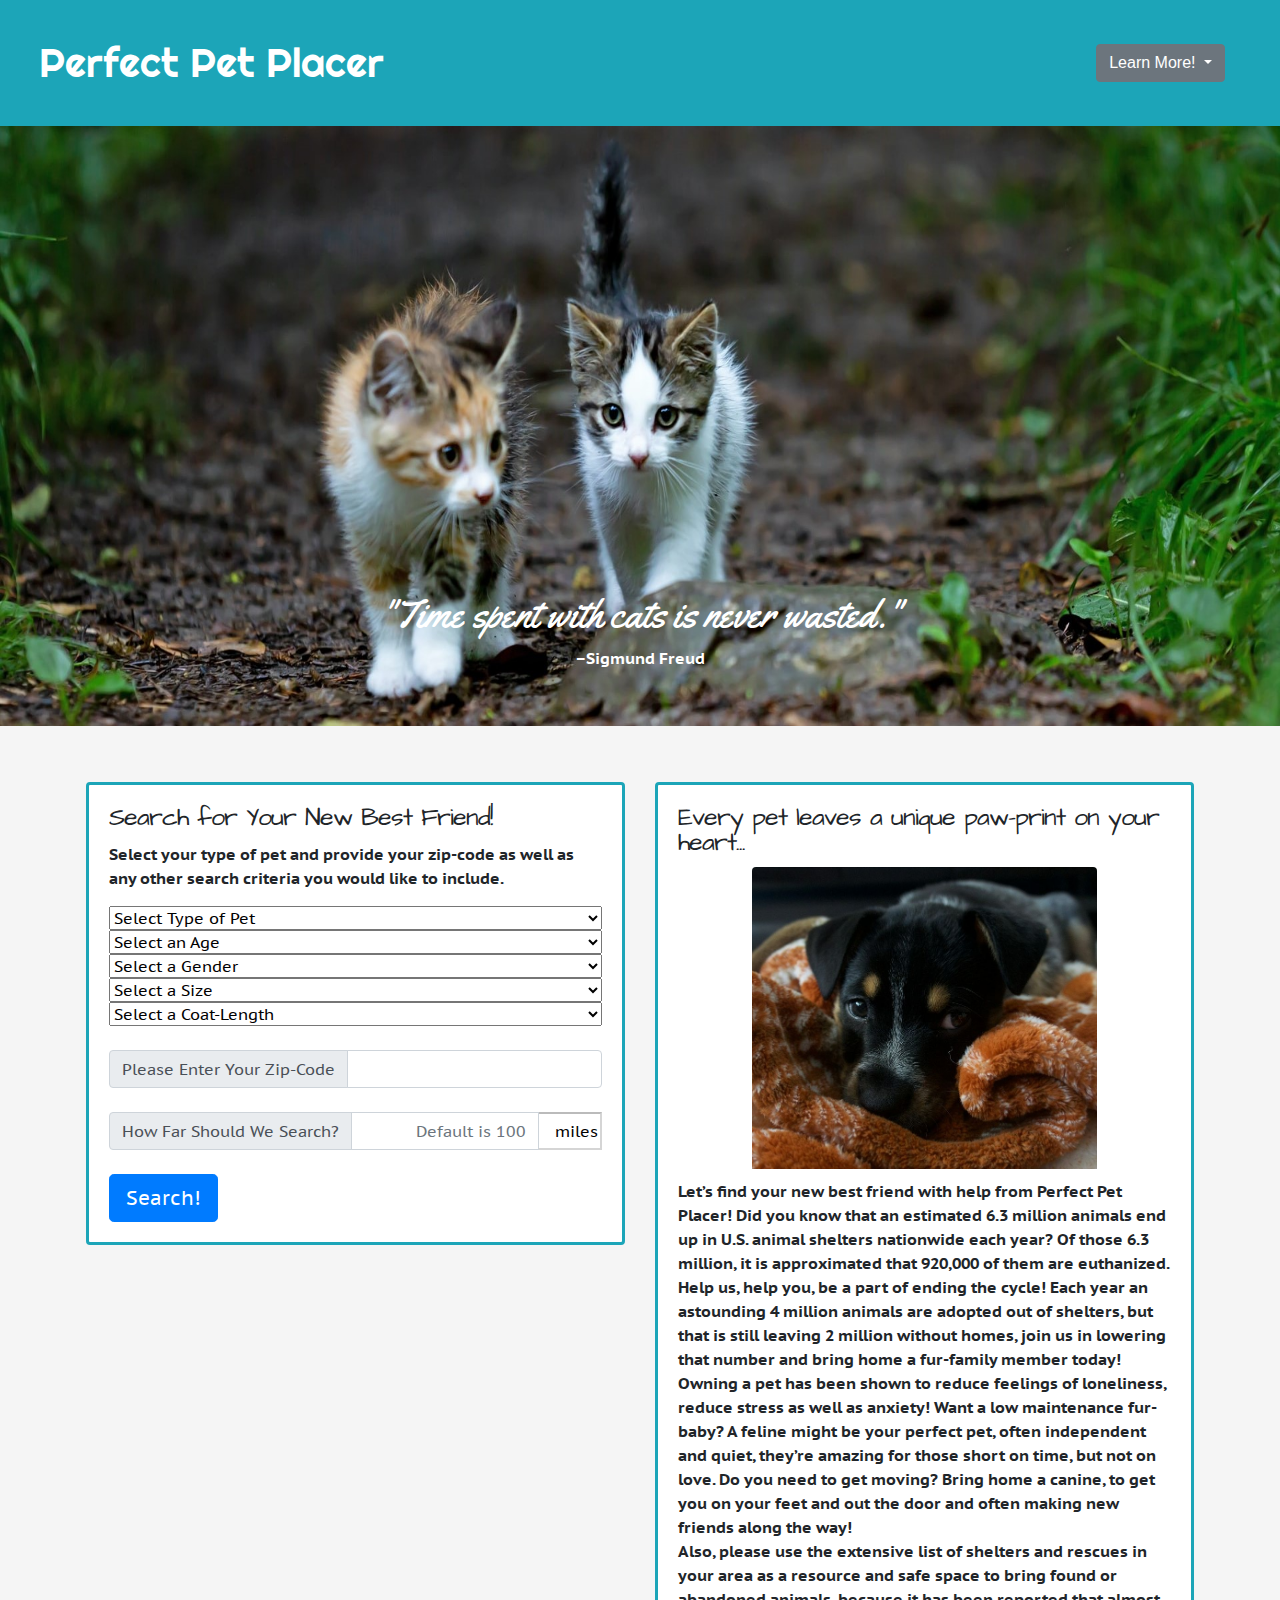
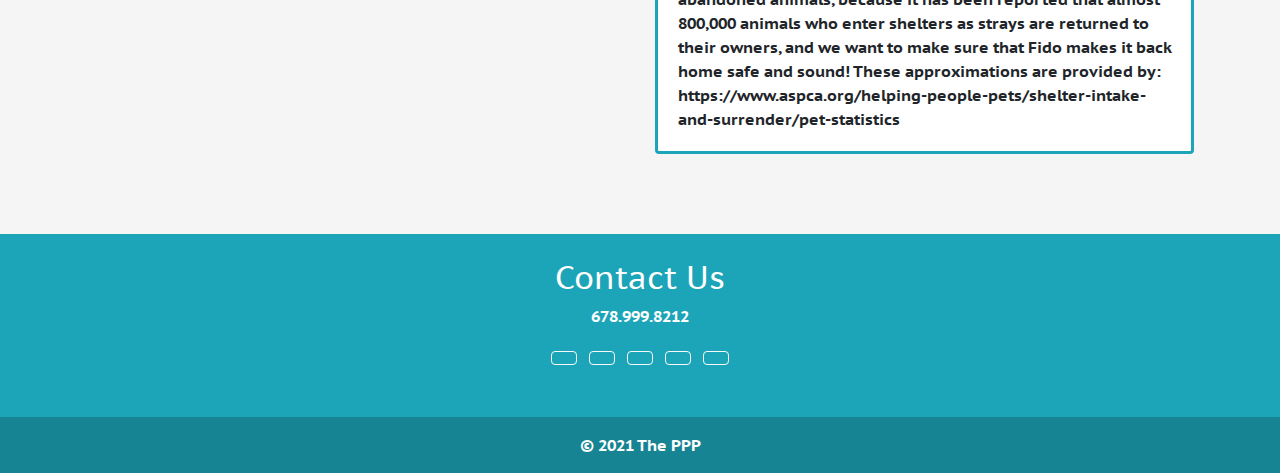
<file: index.html>
<!DOCTYPE html>
<html lang="en">

<head>
    <meta charset="UTF-8">
    <meta http-equiv="X-UA-Compatible" content="IE=edge">
    <meta name="viewport" content="width=device-width, initial-scale=1.0">
    <title>Perfect Pet Placer</title>
    <link rel="stylesheet" href="https://stackpath.bootstrapcdn.com/bootstrap/4.3.1/css/bootstrap.min.css" integrity="sha384-ggOyR0iXCbMQv3Xipma34MD+dH/1fQ784/j6cY/iJTQUOhcWr7x9JvoRxT2MZw1T" crossorigin="anonymous">
    <link rel="stylesheet" href="https://pro.fontawesome.com/releases/v5.10.0/css/all.css" integrity="sha384-AYmEC3Yw5cVb3ZcuHtOA93w35dYTsvhLPVnYs9eStHfGJvOvKxVfELGroGkvsg+p" crossorigin="anonymous" />
    <link rel="preconnect" href="https://fonts.googleapis.com">
    <link rel="preconnect" href="https://fonts.gstatic.com" crossorigin>
    <link href="https://fonts.googleapis.com/css2?family=Architects+Daughter&family=Ephesis&family=Kaushan+Script&family=Marck+Script&family=PT+Sans+Caption&family=Righteous&family=Yellowtail&display=swap" rel="stylesheet">
    <link rel="stylesheet" href="./assets/css/style.css">
    <script src="https://code.jquery.com/jquery-3.2.1.slim.min.js" integrity="sha384-KJ3o2DKtIkvYIK3UENzmM7KCkRr/rE9/Qpg6aAZGJwFDMVNA/GpGFF93hXpG5KkN" crossorigin="anonymous"></script>
    <script src="https://cdnjs.cloudflare.com/ajax/libs/popper.js/1.12.9/umd/popper.min.js" integrity="sha384-ApNbgh9B+Y1QKtv3Rn7W3mgPxhU9K/ScQsAP7hUibX39j7fakFPskvXusvfa0b4Q" crossorigin="anonymous"></script>
    <script src="https://maxcdn.bootstrapcdn.com/bootstrap/4.0.0/js/bootstrap.min.js" integrity="sha384-JZR6Spejh4U02d8jOt6vLEHfe/JQGiRRSQQxSfFWpi1MquVdAyjUar5+76PVCmYl" crossorigin="anonymous"></script>
</head>


<body>
    <header class="container-fluid text-white">
        <h1 class="mb-0 p-4">Perfect Pet Placer <i class="fas fa-paw"></i></h1>
        <div class="dropdown">
            <button class="btn btn-secondary dropdown-toggle" type="button" id="dropdownMenuButton" data-toggle="dropdown" aria-haspopup="true" aria-expanded="false">
                Learn More!
            </button>
            <div class="dropdown-menu" aria-labelledby="dropdownMenuButton">
              <a class="dropdown-item" href="https://www.aspca.org/" target="_blank">ASPCA</a>
              <a class="dropdown-item" href="https://www.humanesociety.org/" target="_blank">Humane Society</a>
              <a class="dropdown-item" href="https://bestfriends.org/" target="_blank">Best Friends</a>
            </div>
          </div>
    </header>

    <div id="carousel-example-generic" class="carousel slide" data-ride="carousel">
        <div class="carousel-inner">
            <!-- First image -->
            <div class="carousel-item active">
                <img src="./assets/images/cats.jpg" class="d-block w-100 carousel-img" alt="..." />

                <div class="carousel-caption d-none d-md-block">
                    <h5 class="heroMessage">"Time spent with cats is never wasted."</h5>
                    <p class="heroAuthor">–Sigmund Freud</p>
                </div>
            </div>
            <!-- Second image -->
            <div class="carousel-item">
                <img src="./assets/images/dog-couch.jpg" class="d-block w-100 carousel-img" alt="..." />
                <div class="carousel-caption d-none d-md-block">
                    <h5 class="heroMessage">"Dogs are better than human beings because they know but do not tell."</h5>
                    <p class="heroAuthor">–Emily Dickinson</p>
                </div>
            </div>
            <!-- Third image -->
            <div class="carousel-item">
                <img src="./assets/images/bird.jpg" class="d-block w-100 carousel-img" alt="..." />
                <div class="carousel-caption d-none d-md-block">
                    <h5 class="heroMessage">"A bird does not sing because it has an answer, it sings because it has a
                        song."</h5>
                    <p class="heroAuthor">–Maya Angelou</p>
                </div>
            </div>
            <!-- Fourth image -->
            <div class="carousel-item">
                <img src="./assets/images/dog.jpg" class="d-block w-100 carousel-img" alt="..." />
                <div class="carousel-caption d-none d-md-block">
                    <h5 class="heroMessage">"Dogs are not our whole life, but they make our lives whole"</h5>
                    <p class="heroAuthor">–Roger Caras</p>
                </div>
            </div>
            <!-- Fifth image -->
            <div class="carousel-item">
                <img src="./assets/images/rabbit.jpg" class="d-block w-100 carousel-img" alt="..." />
                <div class="carousel-caption d-none d-md-block">
                    <h5 class="heroMessage">Animals are such agreeable friends - they ask no questions; they pass no
                        criticisms.</h5>
                    <p class="heroAuthor">–George Eliot</p>
                </div>
            </div>
        </div>
    </div>

    <div class="container-fluid">
        <div class="row m-5 p-2 justify-content-center">
            <div class="col-lg-6 mb-4">
                <div class="card d-flex">
                    <div class="card-body">
                        <h5 class="card-title">Search for Your New Best Friend!</h5>
                        <p class="card-text">Select your type of pet and provide your zip-code as well as any other
                            search criteria you would like to include.
                        </p></p>
                        <form id="search-form" class="form w-100">
                            <select id="animalType" class="form-input w-100">
                                <option value="" disabled selected>Select Type of Pet</option>
                                <option value="dog">Dog</option>
                                <option value="cat">Cat</option>
                                <option value="rabbit">Rabbit</option>
                                <option value="bird">Bird</option>
                            </select>
                            <select id="animalAge" class="form-input w-100">
                                <option value="" disabled selected>Select an Age</option>
                                <option value="baby">Baby</option>
                                <option value="young">Young</option>
                                <option value="adult">Adult</option>
                                <option value="senior">Senior</option>
                            </select>
                            <select id="animalGender" class="form-input w-100">
                                <option value="" disabled selected>Select a Gender</option>
                                <option value="male">Male</option>
                                <option value="female">Female</option>
                                <option value="unknown">Unknown</option>
                            </select>
                            <select id="animalSize" class="form-input w-100">
                                <option value="" disabled selected>Select a Size</option>
                                <option value="small">Small</option>
                                <option value="medium">Medium</option>
                                <option value="large">Large</option>
                                <option value="extraLarge">Extra-Large</option>
                            </select>
                        
                           <select id="animalCoat" class="form-input w-100">
                                <option value="" disabled selected>Select a Coat-Length</option>
                                <option value="short">Short</option>
                                <option value="medium">Medium</option>
                                <option value="long">Long</option>
                                <option value="wire">Wire</option>
                                <option value="hairless">Hairless</option>
                                <option value="curly">Curly</option>
                            </select>
                        </form>
                        <br>
                        <div class="input-group">
                            <div class="input-group-prepend">
                                <span class="input-group-text" id="inputGroup-sizing-default address">Please Enter Your Zip-Code</span>
                            </div>
                            <input id="location" type="text" class="form-control" aria-label="Sizing example input"
                                aria-describedby="inputGroup-sizing-default">
                        </div>
                        <br>
                        <div class="input-group">
                            <div class="input-group-prepend">
                                <span class="input-group-text" id="inputGroup-sizing-default distance">How Far Should We
                                    Search?</span>
                            </div>
                            <input id="distance" type="text" class="form-control" aria-label="Sizing example input"
                                aria-describedby="inputGroup-sizing-default" placeholder="Default is 100">
                            <input type="text" id="distance-two" value=" miles" disabled/>
                        </div>
                        <br>
                        <button type="button" class="btn btn-primary btn-lg" id="submitBtn">Search!</button>
                    </div>
                </div>
            </div>

            <div class="col-lg-6 mb-4">
                <div class="card">
                    <div class="card-body">
                        <h5 class="card-title">Every pet leaves a unique paw-print on your heart...</h5>
                        <p class="card-text"><img src="./assets/images/baby-blinky.png" class="rounded mx-auto d-block" alt="..."> 
                            Let’s find your new best friend with
                            help from Perfect Pet Placer!

                            Did you know that an estimated 6.3 million animals end up in U.S. animal shelters nationwide
                            each year? Of those 6.3 million, it is approximated that 920,000 of them are euthanized.<br>

                            Help us, help you, be a part of ending the cycle! Each year an astounding 4 million animals
                            are adopted out of shelters, but that is still leaving 2 million without homes, join us in
                            lowering that number and bring home a fur-family member today!


                            Owning a pet has been shown to reduce feelings of loneliness, reduce stress as well as
                            anxiety! Want a low maintenance fur-baby? A feline might be your perfect pet, often
                            independent and quiet, they’re amazing for those short on time, but not on love.
                            Do you need to get moving? Bring home a canine, to get you on your feet and out the door and
                            often making new friends along the way!<br>

                            Also, please use the extensive list of shelters and rescues in your area as a resource and
                            safe space to bring found or abandoned animals, because it has been reported that almost
                            800,000 animals who enter shelters as strays are returned to their owners, and we want to
                            make sure that Fido makes it back home safe and sound!

                            These approximations are provided by:
                            https://www.aspca.org/helping-people-pets/shelter-intake-and-surrender/pet-statistics
                        </p>
                    </div>
                </div>
            </div>
        </div>
    </div>
    <footer class="text-center text-white">
        <!-- Grid container -->
        <div class="container p-4 pb-0">
          <!-- Section: Social media -->
          <section class="mb-4">

            <h2>Contact Us</h2>
            <p>678.999.8212</p>

            <!-- Email -->
            <a class="btn btn-outline-light btn-floating m-1" href="#!" role="button"
              ><i class="fal fa-envelope"></i
            ></a>
            
            <!-- Facebook -->
            <a class="btn btn-outline-light btn-floating m-1" href="#!" role="button"
              ><i class="fab fa-facebook-f"></i
            ></a>
      
            <!-- Twitter -->
            <a class="btn btn-outline-light btn-floating m-1" href="#!" role="button"
              ><i class="fab fa-twitter"></i
            ></a>
      
            <!-- Google -->
            <a class="btn btn-outline-light btn-floating m-1" href="#!" role="button"
              ><i class="fab fa-google"></i
            ></a>
      
            <!-- Instagram -->
            <a class="btn btn-outline-light btn-floating m-1" href="#!" role="button"
              ><i class="fab fa-instagram"></i
            ></a>

          </section>
          <!-- Section: Social media -->
        </div>
        <!-- Grid container -->
      
        <!-- Copyright -->
        <div class="text-center p-3" style="background-color: rgba(0, 0, 0, 0.2);">
          © 2021 The PPP
          <a class="text-white" href="#"></a>
        </div>
      </footer>

    <script src="./assets/js/script.js"></script>
    <script src="https://code.jquery.com/jquery-3.6.0.min.js" integrity="sha256-/xUj+3OJU5yExlq6GSYGSHk7tPXikynS7ogEvDej/m4=" crossorigin="anonymous"></script>

</body>

</html>
</file>
<file: assets/css/style.css>
body{
    background-color: whitesmoke;
    font-family: 'PT Sans Caption', sans-serif;
    font-weight: bold;
    font-size: 16px;
    line-height: 150%;
    margin: 0;
    padding: 0;
}

header{
    font-family: 'Righteous', cursive;
    background: rgb(28, 165, 184);
    padding: 15px;
    display: flex;
    align-items: center;
    justify-content:space-between;  
}

footer{
    background: rgb(28, 165, 184);
}

/* Class selectors */
.carousel-img {
    height: 600px;
}
.card {
    border-color: rgb(28, 165, 184);
    border-style: solid;
    border-width: 3px;
}

.card-title {
    font-family: 'Architects Daughter', cursive;
    font-size: 25px;
    letter-spacing: -1px;
    line-height: 100%;
}


.heroMessage {
    font-family: 'Yellowtail', cursive;
    font-size: 40px;
}


.rounded {
    width: 70%;
    padding-bottom: 10px;
}

.dropdown {
    font-family:Arial, Helvetica, sans-serif;
    margin-right: 40px;
}

input[type="text"]#distance {
    color: grey;
    text-align: right;
}

input[type="text"]#distance-two {
    color: black;
    text-align: right;
    width: 70px;
    border-left: 0px;
    margin: 0 0 0 -7px;
    background-color: white;
}
#map {
    height: 100%;
    margin-right: auto;
    margin-left: auto;
}
</file>
